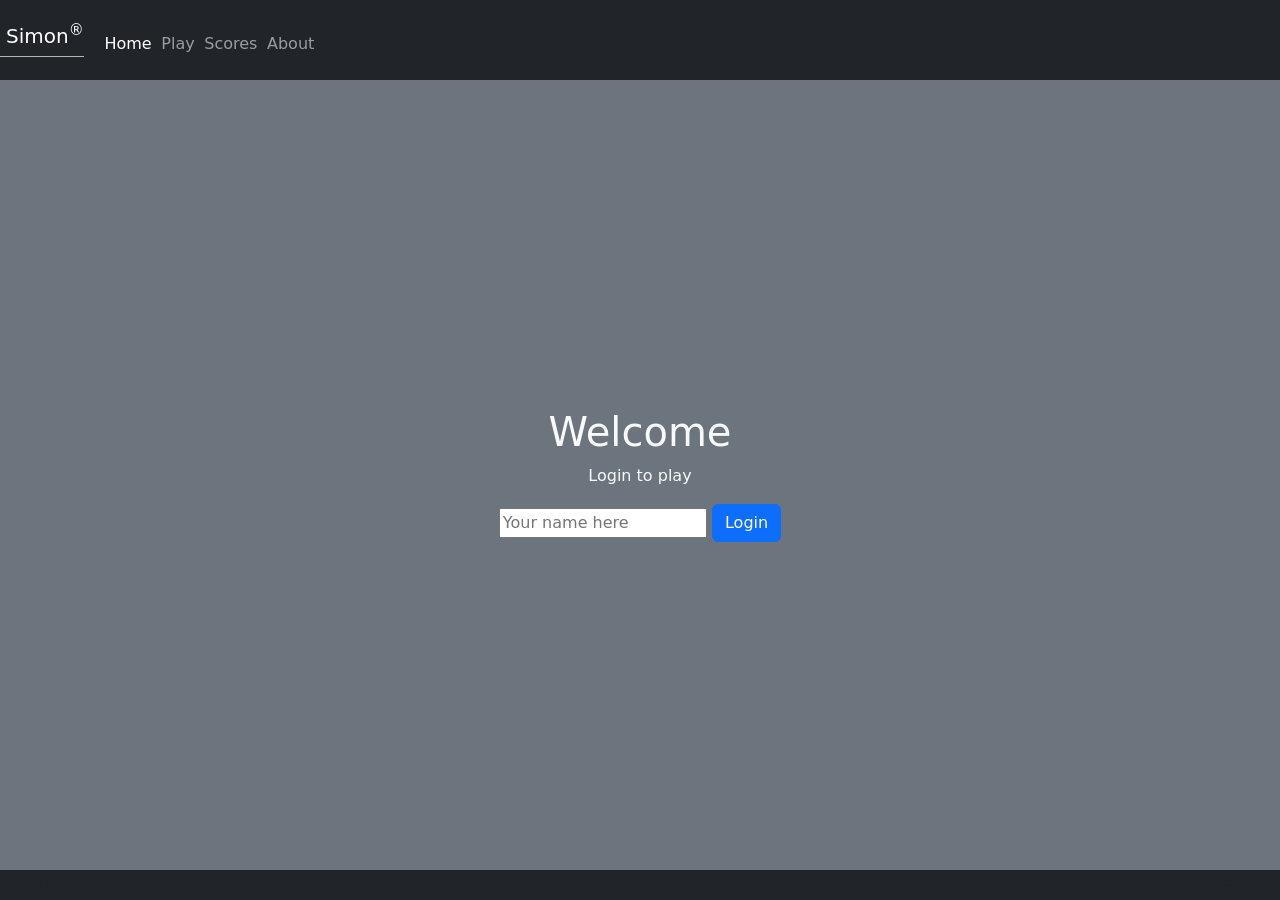
<file: index.html>
<!DOCTYPE html>
<html lang="en">
  <head>
    <meta charset="UTF-8" />
    <!-- Tell browsers not to scale the viewport automatically -->
    <meta name="viewport" content="width=device-width, initial-scale=1.0" />
    <title>Simon</title>
    <link rel="icon" href="favicon.ico" />

    <script src="login.js"></script>
    <link rel="stylesheet" href="main.css" />

    <!-- Include bootstrap CSS framework -->
    <link
      href="https://cdn.jsdelivr.net/npm/bootstrap@5.2.2/dist/css/bootstrap.min.css"
      rel="stylesheet"
      integrity="sha384-Zenh87qX5JnK2Jl0vWa8Ck2rdkQ2Bzep5IDxbcnCeuOxjzrPF/et3URy9Bv1WTRi"
      crossorigin="anonymous"
    />
  </head>
  <body class="bg-dark text-light">
    <header class="container-fluid">
      <nav class="navbar fixed-top navbar-dark">
        <a class="navbar-brand" href="#">Simon<sup>&reg;</sup></a>
        <menu class="navbar-nav">
          <li class="nav-item">
            <a class="nav-link active" href="index.html">Home</a>
          </li>
          <li class="nav-item">
            <a class="nav-link" href="play.html">Play</a>
          </li>
          <li class="nav-item">
            <a class="nav-link" href="scores.html">Scores</a>
          </li>
          <li class="nav-item">
            <a class="nav-link" href="about.html">About</a>
          </li>
        </menu>
      </nav>
    </header>

    <main class="container-fluid bg-secondary text-center">
      <div>
        <h1>Welcome</h1>
        <p>Login to play</p>
        <div>
          <input type="text" id="name" placeholder="Your name here" />
          <button class="btn btn-primary" onclick="login()">Login</button>
        </div>
      </div>
    </main>

    <footer class="bg-dark text-dark text-muted">
      <div class="container-fluid">
        <span class="text-reset">Author Name(s)</span>
        <a
          class="text-reset"
          href="https://github.com/peartsj/simon.git"
          >Source</a
        >
      </div>
    </footer>
  </body>
</html>
</file>
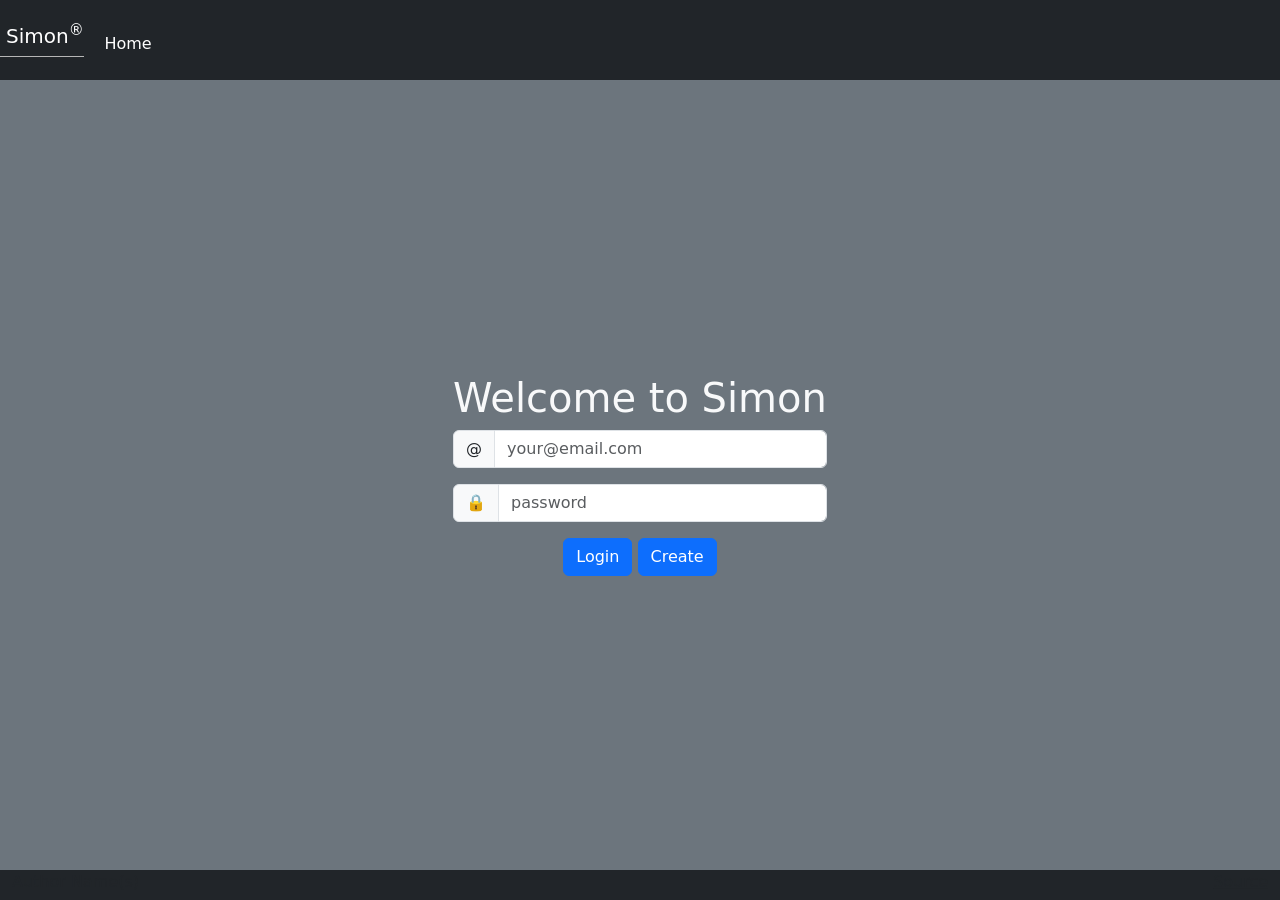
<file: public/index.html>
<!DOCTYPE html>
<html lang="en">
  <head>
    <meta charset="UTF-8" />
    <meta name="viewport" content="width=device-width, initial-scale=1.0" />
    <title>Simon</title>

    <link rel="stylesheet" href="main.css" />
    <link rel="stylesheet" href="login.css" />

    <link
      href="https://cdn.jsdelivr.net/npm/bootstrap@5.2.2/dist/css/bootstrap.min.css"
      rel="stylesheet"
      integrity="sha384-Zenh87qX5JnK2Jl0vWa8Ck2rdkQ2Bzep5IDxbcnCeuOxjzrPF/et3URy9Bv1WTRi"
      crossorigin="anonymous"
    />
  </head>
  <body class="bg-dark text-light">
    <header class="container-fluid">
      <nav class="navbar fixed-top navbar-dark">
        <a class="navbar-brand" href="#">Simon<sup>&reg;</sup></a>
        <menu class="navbar-nav">
          <li class="nav-item">
            <a class="nav-link active" href="index.html">Home</a>
          </li>
        </menu>
      </nav>
    </header>

    <main class="container-fluid bg-secondary text-center">
      <div>
        <h1>Welcome to Simon</h1>
        <!-- Displayed when needing authentication -->
        <div id="loginControls" style="display: none">
          <div class="input-group mb-3">
            <span class="input-group-text">@</span>
            <input
              class="form-control"
              type="text"
              id="userName"
              placeholder="your@email.com"
            />
          </div>
          <div class="input-group mb-3">
            <span class="input-group-text">🔒</span>
            <input
              class="form-control"
              type="password"
              id="userPassword"
              placeholder="password"
            />
          </div>
          <button type="button" class="btn btn-primary" onclick="loginUser()">
            Login
          </button>
          <button type="button" class="btn btn-primary" onclick="createUser()">
            Create
          </button>
        </div>
        <!-- Displayed when ready to play -->
        <div id="playControls" style="display: none">
          <div id="playerName"></div>
          <button type="button" class="btn btn-primary" onclick="play()">
            Play
          </button>
          <button type="button" class="btn btn-secondary" onclick="logout()">
            Logout
          </button>
        </div>
      </div>

      <!-- Error dialog -->
      <div class="modal fade" id="msgModal" tabindex="-1">
        <div class="modal-dialog modal-dialog-centered">
          <div class="modal-content text-dark">
            <div class="modal-body">error message here</div>
            <div class="modal-footer">
              <button
                type="button"
                class="btn btn-secondary"
                data-bs-dismiss="modal"
              >
                Close
              </button>
            </div>
          </div>
        </div>
      </div>
    </main>

    <footer class="bg-dark text-dark text-muted">
      <div class="container-fluid">
        <span class="text-reset">Author Name(s)</span>
        <a
          class="text-reset"
          href="https://github.com/peartsj/simon.git"
          >Source</a
        >
      </div>
    </footer>
    <script src="login.js"></script>
    <script
      src="https://cdn.jsdelivr.net/npm/bootstrap@5.2.3/dist/js/bootstrap.bundle.min.js"
      integrity="sha384-kenU1KFdBIe4zVF0s0G1M5b4hcpxyD9F7jL+jjXkk+Q2h455rYXK/7HAuoJl+0I4"
      crossorigin="anonymous"
    ></script>
  </body>
</html>
</file>
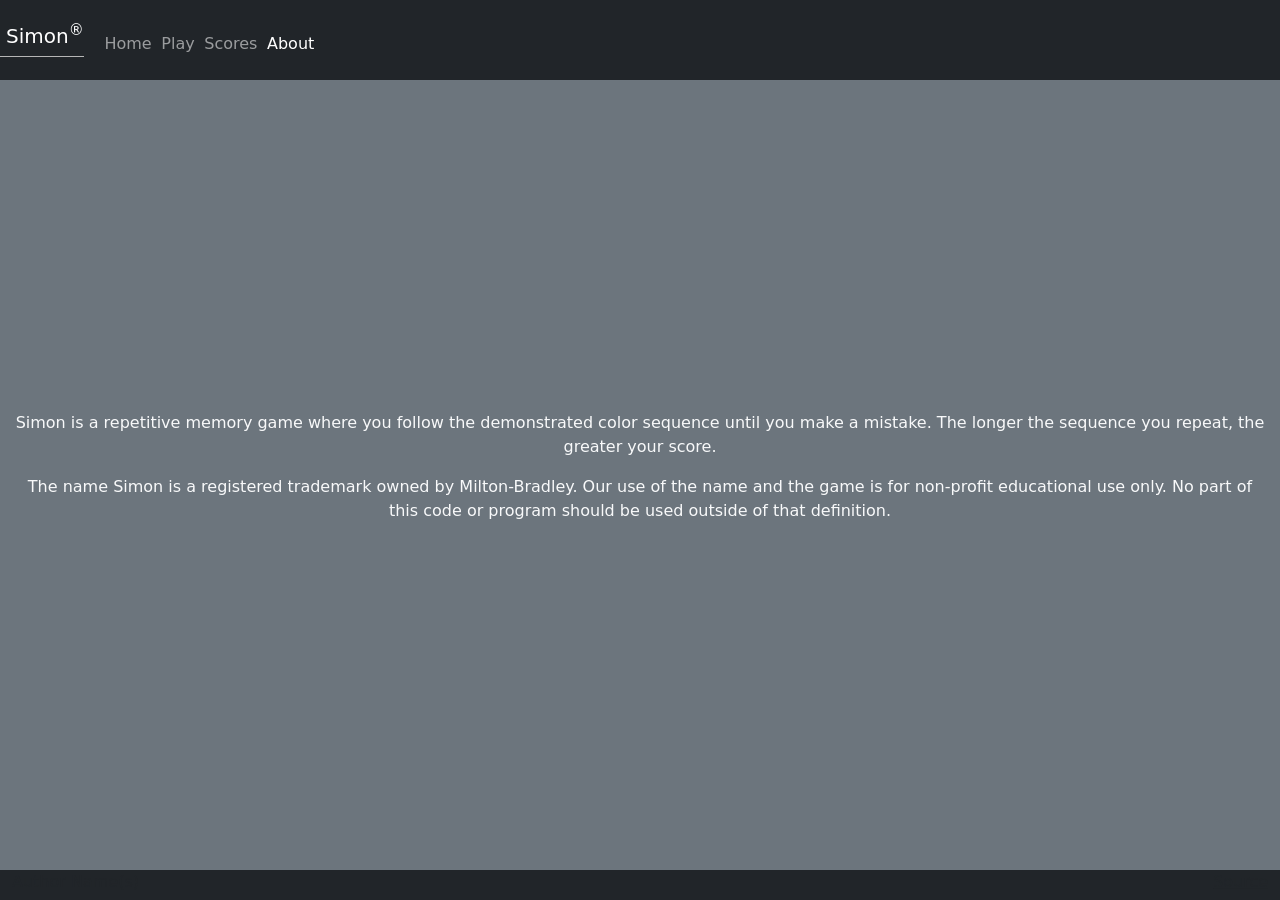
<file: about.html>
<!DOCTYPE html>
<html lang="en">
  <head>
    <meta charset="UTF-8" />
    <meta name="viewport" content="width=device-width, initial-scale=1.0" />
    <title>About</title>
    <link rel="icon" href="favicon.ico" />

    <link rel="stylesheet" href="main.css" />

    <!-- Include bootstrap CSS framework -->
    <link
      href="https://cdn.jsdelivr.net/npm/bootstrap@5.2.2/dist/css/bootstrap.min.css"
      rel="stylesheet"
      integrity="sha384-Zenh87qX5JnK2Jl0vWa8Ck2rdkQ2Bzep5IDxbcnCeuOxjzrPF/et3URy9Bv1WTRi"
      crossorigin="anonymous"
    />
  </head>
  <body class="bg-dark text-light">
    <header class="container-fluid">
      <nav class="navbar fixed-top navbar-dark">
        <a class="navbar-brand" href="#">Simon<sup>&reg;</sup></a>
        <menu class="navbar-nav">
          <li class="nav-item">
            <a class="nav-link" href="index.html">Home</a>
          </li>
          <li class="nav-item">
            <a class="nav-link" href="play.html">Play</a>
          </li>
          <li class="nav-item">
            <a class="nav-link" href="scores.html">Scores</a>
          </li>
          <li class="nav-item">
            <a class="nav-link active" href="about.html">About</a>
          </li>
        </menu>
      </nav>
    </header>

    <main class="container-fluid bg-secondary text-center">
      <div>
        <p>
          Simon is a repetitive memory game where you follow the demonstrated
          color sequence until you make a mistake. The longer the sequence you
          repeat, the greater your score.
        </p>

        <p>
          The name Simon is a registered trademark owned by Milton-Bradley. Our
          use of the name and the game is for non-profit educational use only.
          No part of this code or program should be used outside of that
          definition.
        </p>
      </div>
    </main>

    <footer class="bg-dark text-dark text-muted">
      <div class="container-fluid">
        <span class="text-reset">Author Name(s)</span>
        <a
          class="text-reset"
          href="https://github.com/peartsj/simon.git"
          >Source</a
        >
      </div>
    </footer>
  </body>
</html>
</file>
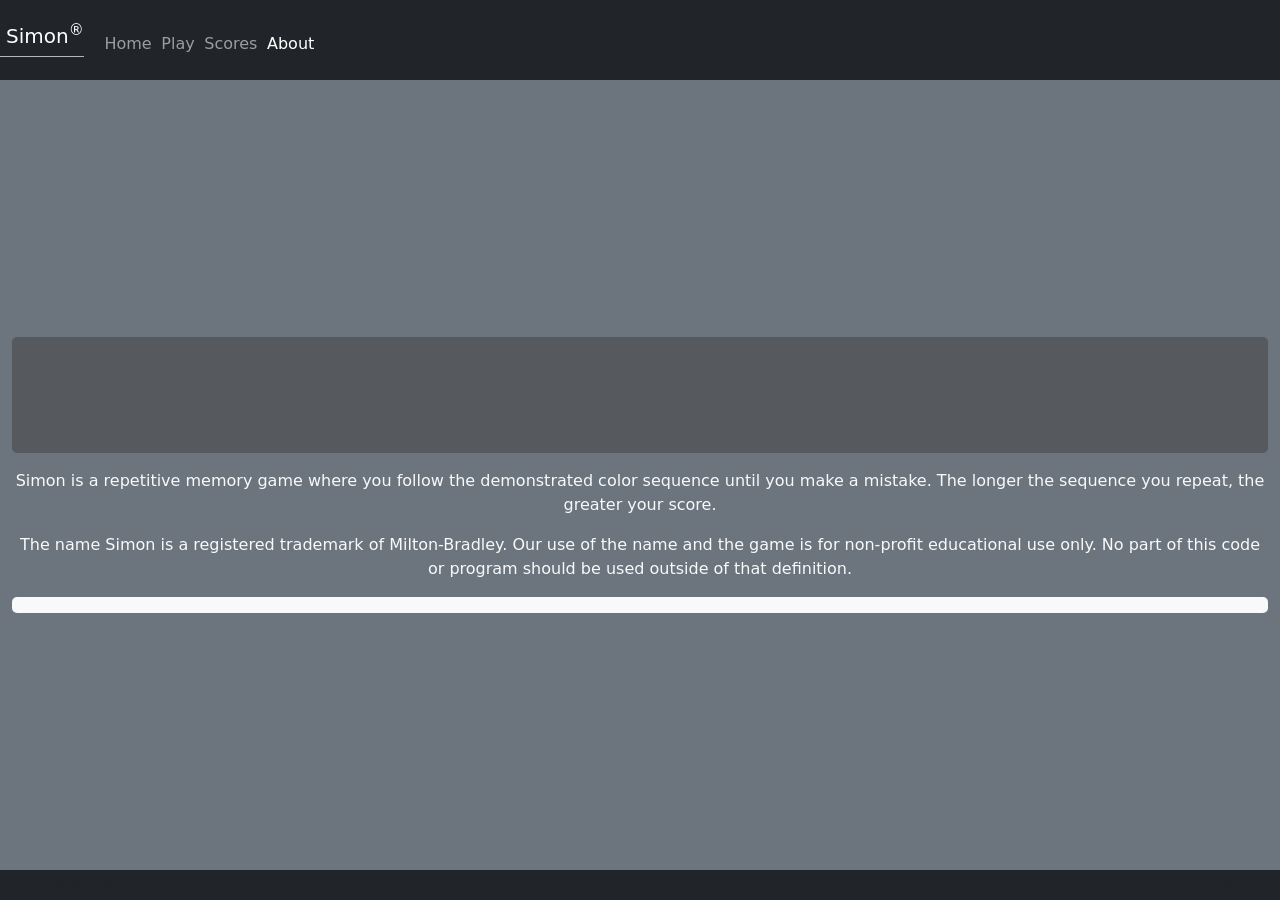
<file: public/about.html>
<!DOCTYPE html>
<html lang="en">
  <head>
    <meta charset="UTF-8" />
    <meta name="viewport" content="width=device-width, initial-scale=1.0" />
    <title>About</title>

    <script src="about.js"></script>
    <link rel="stylesheet" href="main.css" />
    <link rel="stylesheet" href="about.css" />

    <link
      href="https://cdn.jsdelivr.net/npm/bootstrap@5.2.2/dist/css/bootstrap.min.css"
      rel="stylesheet"
      integrity="sha384-Zenh87qX5JnK2Jl0vWa8Ck2rdkQ2Bzep5IDxbcnCeuOxjzrPF/et3URy9Bv1WTRi"
      crossorigin="anonymous"
    />
  </head>
  <body class="bg-dark text-light">
    <header class="container-fluid">
      <nav class="navbar fixed-top navbar-dark">
        <a class="navbar-brand" href="#">Simon<sup>&reg;</sup></a>
        <menu class="navbar-nav">
          <li class="nav-item">
            <a class="nav-link" href="index.html">Home</a>
          </li>
          <li class="nav-item">
            <a class="nav-link" href="play.html">Play</a>
          </li>
          <li class="nav-item">
            <a class="nav-link" href="scores.html">Scores</a>
          </li>
          <li class="nav-item">
            <a class="nav-link active" href="about.html">About</a>
          </li>
        </menu>
      </nav>
    </header>

    <main class="container-fluid bg-secondary text-center">
      <div>
        <div id="picture" class="picture-box"></div>

        <p>
          Simon is a repetitive memory game where you follow the demonstrated
          color sequence until you make a mistake. The longer the sequence you
          repeat, the greater your score.
        </p>

        <p>
          The name Simon is a registered trademark of Milton-Bradley. Our use of
          the name and the game is for non-profit educational use only. No part
          of this code or program should be used outside of that definition.
        </p>

        <div id="quote" class="quote-box bg-light text-dark"></div>
      </div>
    </main>

    <footer class="bg-dark text-dark text-muted">
      <div class="container-fluid">
        <span class="text-reset">Author Name(s)</span>
        <a
          class="text-reset"
          href="https://github.com/peartsj/simon.git"
          >Source</a
        >
      </div>
    </footer>
  </body>
</html>
</file>
<file: main.css>
body {
    display: flex;
    flex-direction: column;
    min-width: 375px;
  }
  
  header {
    flex: 0 80px;
  }
  
  main {
    flex: 1 calc(100vh - 110px);
    display: flex;
    flex-direction: column;
    align-items: center;
    justify-content: space-around;
  }
  
  footer {
    flex: 0 30px;
  }
  
  menu {
    flex: 1;
    display: flex;
    /*  overwrite Bootstrap so the menu does not wrap */
    flex-direction: row !important;
    list-style: none;
  }
  
  .navbar-brand {
    padding-left: 0.3em;
    border-bottom: solid rgb(182, 182, 182) thin;
  }
  
  menu .nav-item {
    padding: 0 0.3em;
  }
  
  footer a {
    float: right;
  }
  
  #count {
    color: rgb(246, 239, 158);
  }
  
  .players {
    flex: 1;
    width: 100%;
    padding: 0.5em;
  }
  
  .player-name {
    color: rgb(118, 190, 210);
  }
  
  .game {
    background: rgb(0, 0, 0);
    border-radius: 50%;
    box-shadow: 0 0 20px 5px rgb(69, 69, 69);
    width: 80vw;
    height: 80vw;
    position: absolute;
    min-width: 350px;
    min-height: 350px;
    max-width: min(80vmin, 1000px);
    max-height: min(80vmin, 1000px);
  }
  
  .button-container {
    width: 100%;
    height: 100%;
    display: grid;
    grid-template-columns: 1fr 1fr;
    gap: 20px;
  }
  
  .button-top-left {
    border-radius: 100% 0 0 0;
    margin: 20px 0 0 20px;
    background-color: green;
    border: thick solid rgb(36, 53, 0);
  }
  
  .button-top-right {
    border-radius: 0 100% 0 0;
    margin: 20px 20px 0 0;
    background-color: red;
    border: thick solid rgb(83, 12, 12);
  }
  
  .button-bottom-left {
    border-radius: 0 0 0 100%;
    margin: 0 0 20px 20px;
    background-color: yellow;
    border: thick solid rgb(130, 124, 13);
  }
  
  .button-bottom-right {
    border-radius: 0 0 100% 0;
    margin: 0 20px 20px 0;
    background-color: blue;
    border: thick solid rgb(27, 14, 100);
  }
  
  .controls {
    position: absolute;
    border-radius: 50%;
    width: 200px;
    height: 200px;
    background-color: black;
    padding: 2em;
    display: flex;
    align-items: center;
    justify-content: space-around;
    flex-direction: column;
  }
  
  .game-name {
    font-size: 2em;
    font-weight: bold;
    margin-bottom: 0.5em;
  }
  
  .score {
    position: absolute;
    text-align: center;
    font-size: 20px;
    font-family: monospace;
    font-weight: bold;
    color: red;
    cursor: default;
    width: 50px;
    height: 30px;
    border-radius: 10px;
    border: solid thin rgb(117, 0, 0);
    background-color: #300;
  }
  
  .center {
    top: 50%;
    left: 50%;
    transform: translateX(-50%) translateY(-50%);
  }
  
  @media (max-height: 600px) {
    header {
      display: none;
    }
    footer {
      display: none;
    }
    main {
      flex: 1 100vh;
    }
  }
</file>
<file: public/main.css>
body {
  display: flex;
  flex-direction: column;
  min-width: 375px;
}

header {
  flex: 0 80px;
}

main {
  flex: 1 calc(100vh - 110px);
  display: flex;
  flex-direction: column;
  align-items: center;
  justify-content: space-around;
}

footer {
  flex: 0 30px;
}

menu {
  flex: 1;
  display: flex;
  /*  overwrite Bootstrap so the menu does not wrap */
  flex-direction: row !important;
  list-style: none;
}

.navbar-brand {
  padding-left: 0.3em;
  border-bottom: solid rgb(182, 182, 182) thin;
}

menu .nav-item {
  padding: 0 0.3em;
}

footer a {
  float: right;
}

@media (max-height: 600px) {
  header {
    display: none;
  }
  footer {
    display: none;
  }
  main {
    flex: 1 100vh;
  }
}
</file>
<file: public/login.css>
#playerName {
    color: rgb(118, 190, 210);
    font-size: 1.5em;
    padding: 0.5em;
}
</file>
<file: public/about.css>
.picture-box {
  height: calc(100px + 1em);
  margin-bottom: 1em;
  padding: 0.5em;
  background: rgb(86, 89, 93);
  border-radius: 5px;
}

.quote-box {
  margin-top: 1em;
  padding: 0.5em;
  border-radius: 5px;
}

.quote {
  font-style: italic;
}

.author {
  font-weight: bold;
  text-align: right;
}

.author::before {
  content: " - ";
}

#picture img {
  width: 100%;
  height: 100%;
}
</file>
